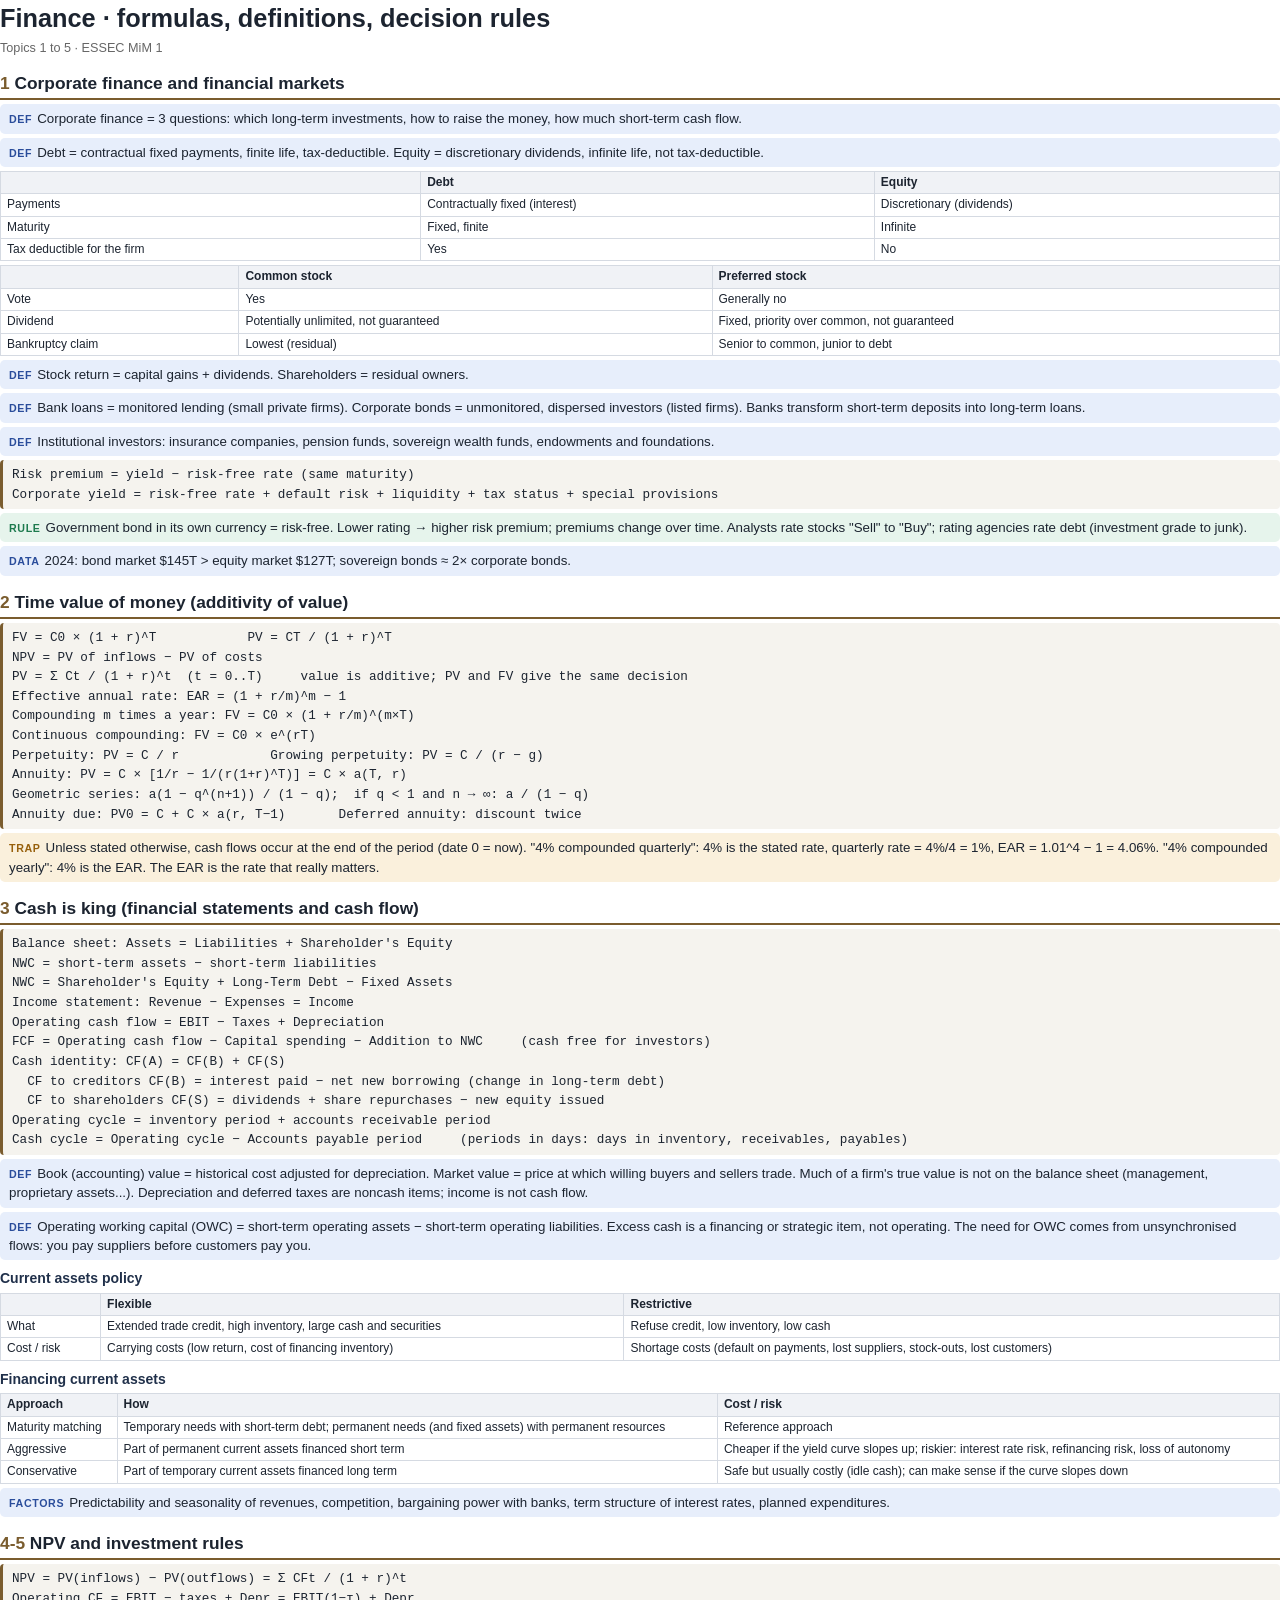
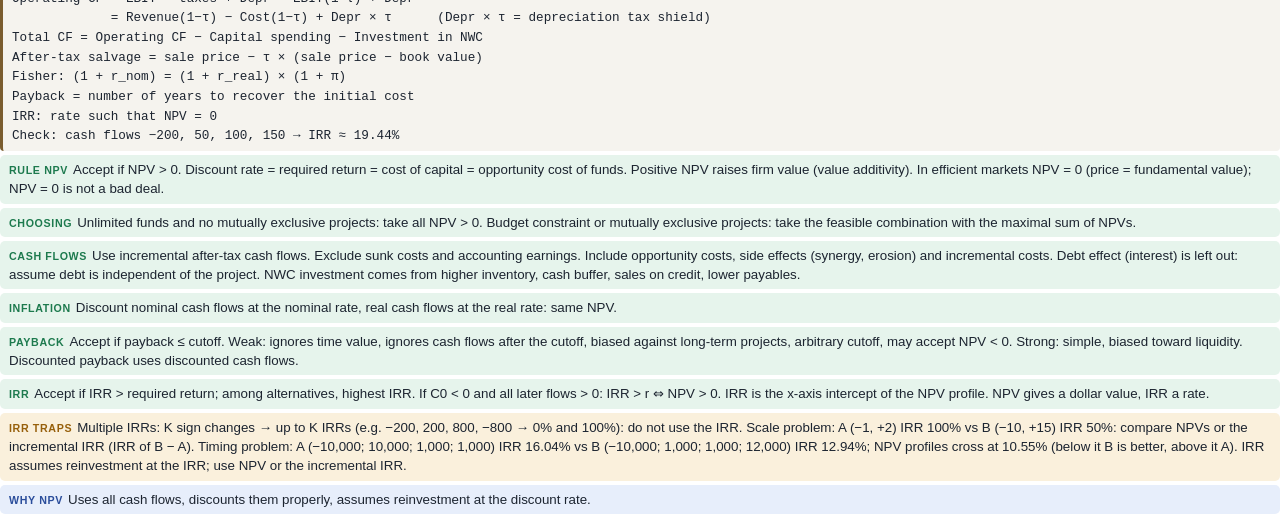
<file: tools/fin-sheet.html>
<!DOCTYPE html><html lang="en"><head><meta charset="utf-8"><title>Finance: formulas, definitions, decision rules</title><style>
@page{size:A4;margin:13mm 13mm 14mm}
body{font:10pt/1.45 'Atkinson Hyperlegible',-apple-system,'Segoe UI',sans-serif;color:#1c2430;margin:0}
h1{font-size:19pt;margin:0 0 2px} .sub{color:#666;font-size:9.5pt;margin-bottom:6px}
h2{font-size:13pt;margin:14px 0 4px;border-bottom:2.5px solid #7A5C2E;padding-bottom:2px;break-after:avoid} h2 span{color:#7A5C2E}
h3{font-size:10.5pt;margin:8px 0 2px;color:#20304a;break-after:avoid}
.f{font:9.5pt/1.55 ui-monospace,Menlo,monospace;background:#f5f3ee;border-left:3px solid #7A5C2E;border-radius:4px;padding:5px 9px;margin:4px 0;break-inside:avoid;white-space:pre-wrap}
.d{background:#E7EEFB;border-radius:5px;padding:5px 9px;margin:4px 0;break-inside:avoid}
.r{background:#E6F4EC;border-radius:5px;padding:5px 9px;margin:4px 0;break-inside:avoid}
.w{background:#FAF0DC;border-radius:5px;padding:5px 9px;margin:4px 0;break-inside:avoid}
b.l{display:inline-block;font-size:8pt;letter-spacing:.06em;text-transform:uppercase;margin-right:5px}
.d b.l{color:#2a4d9b}.r b.l{color:#1D7A4E}.w b.l{color:#97600C}
table{border-collapse:collapse;width:100%;margin:4px 0;font-size:9pt;break-inside:avoid}th,td{border:1px solid #d5dae2;padding:2px 6px;text-align:left;vertical-align:top}th{background:#f0f2f6}
</style></head><body>
<h1>Finance · formulas, definitions, decision rules</h1><div class="sub">Topics 1 to 5 · ESSEC MiM 1</div>

<h2><span>1</span> Corporate finance and financial markets</h2>
<div class="d"><b class="l">Def</b>Corporate finance = 3 questions: which long-term investments, how to raise the money, how much short-term cash flow.</div>
<div class="d"><b class="l">Def</b>Debt = contractual fixed payments, finite life, tax-deductible. Equity = discretionary dividends, infinite life, not tax-deductible.</div>
<table><tr><th></th><th>Debt</th><th>Equity</th></tr><tr><td>Payments</td><td>Contractually fixed (interest)</td><td>Discretionary (dividends)</td></tr><tr><td>Maturity</td><td>Fixed, finite</td><td>Infinite</td></tr><tr><td>Tax deductible for the firm</td><td>Yes</td><td>No</td></tr></table>
<table><tr><th></th><th>Common stock</th><th>Preferred stock</th></tr><tr><td>Vote</td><td>Yes</td><td>Generally no</td></tr><tr><td>Dividend</td><td>Potentially unlimited, not guaranteed</td><td>Fixed, priority over common, not guaranteed</td></tr><tr><td>Bankruptcy claim</td><td>Lowest (residual)</td><td>Senior to common, junior to debt</td></tr></table>
<div class="d"><b class="l">Def</b>Stock return = capital gains + dividends. Shareholders = residual owners.</div>
<div class="d"><b class="l">Def</b>Bank loans = monitored lending (small private firms). Corporate bonds = unmonitored, dispersed investors (listed firms). Banks transform short-term deposits into long-term loans.</div>
<div class="d"><b class="l">Def</b>Institutional investors: insurance companies, pension funds, sovereign wealth funds, endowments and foundations.</div>
<div class="f">Risk premium = yield − risk-free rate (same maturity)
Corporate yield = risk-free rate + default risk + liquidity + tax status + special provisions</div>
<div class="r"><b class="l">Rule</b>Government bond in its own currency = risk-free. Lower rating → higher risk premium; premiums change over time. Analysts rate stocks "Sell" to "Buy"; rating agencies rate debt (investment grade to junk).</div>
<div class="d"><b class="l">Data</b>2024: bond market $145T > equity market $127T; sovereign bonds ≈ 2× corporate bonds.</div>

<h2><span>2</span> Time value of money (additivity of value)</h2>
<div class="f">FV = C0 × (1 + r)^T            PV = CT / (1 + r)^T
NPV = PV of inflows − PV of costs
PV = Σ Ct / (1 + r)^t  (t = 0..T)     value is additive; PV and FV give the same decision
Effective annual rate: EAR = (1 + r/m)^m − 1
Compounding m times a year: FV = C0 × (1 + r/m)^(m×T)
Continuous compounding: FV = C0 × e^(rT)
Perpetuity: PV = C / r            Growing perpetuity: PV = C / (r − g)
Annuity: PV = C × [1/r − 1/(r(1+r)^T)] = C × a(T, r)
Geometric series: a(1 − q^(n+1)) / (1 − q);  if q &lt; 1 and n → ∞: a / (1 − q)
Annuity due: PV0 = C + C × a(r, T−1)       Deferred annuity: discount twice</div>
<div class="w"><b class="l">Trap</b>Unless stated otherwise, cash flows occur at the end of the period (date 0 = now). "4% compounded quarterly": 4% is the stated rate, quarterly rate = 4%/4 = 1%, EAR = 1.01^4 − 1 = 4.06%. "4% compounded yearly": 4% is the EAR. The EAR is the rate that really matters.</div>

<h2><span>3</span> Cash is king (financial statements and cash flow)</h2>
<div class="f">Balance sheet: Assets = Liabilities + Shareholder's Equity
NWC = short-term assets − short-term liabilities
NWC = Shareholder's Equity + Long-Term Debt − Fixed Assets
Income statement: Revenue − Expenses = Income
Operating cash flow = EBIT − Taxes + Depreciation
FCF = Operating cash flow − Capital spending − Addition to NWC     (cash free for investors)
Cash identity: CF(A) = CF(B) + CF(S)
  CF to creditors CF(B) = interest paid − net new borrowing (change in long-term debt)
  CF to shareholders CF(S) = dividends + share repurchases − new equity issued
Operating cycle = inventory period + accounts receivable period
Cash cycle = Operating cycle − Accounts payable period     (periods in days: days in inventory, receivables, payables)</div>
<div class="d"><b class="l">Def</b>Book (accounting) value = historical cost adjusted for depreciation. Market value = price at which willing buyers and sellers trade. Much of a firm's true value is not on the balance sheet (management, proprietary assets...). Depreciation and deferred taxes are noncash items; income is not cash flow.</div>
<div class="d"><b class="l">Def</b>Operating working capital (OWC) = short-term operating assets − short-term operating liabilities. Excess cash is a financing or strategic item, not operating. The need for OWC comes from unsynchronised flows: you pay suppliers before customers pay you.</div>
<h3>Current assets policy</h3>
<table><tr><th></th><th>Flexible</th><th>Restrictive</th></tr><tr><td>What</td><td>Extended trade credit, high inventory, large cash and securities</td><td>Refuse credit, low inventory, low cash</td></tr><tr><td>Cost / risk</td><td>Carrying costs (low return, cost of financing inventory)</td><td>Shortage costs (default on payments, lost suppliers, stock-outs, lost customers)</td></tr></table>
<h3>Financing current assets</h3>
<table><tr><th>Approach</th><th>How</th><th>Cost / risk</th></tr>
<tr><td>Maturity matching</td><td>Temporary needs with short-term debt; permanent needs (and fixed assets) with permanent resources</td><td>Reference approach</td></tr>
<tr><td>Aggressive</td><td>Part of permanent current assets financed short term</td><td>Cheaper if the yield curve slopes up; riskier: interest rate risk, refinancing risk, loss of autonomy</td></tr>
<tr><td>Conservative</td><td>Part of temporary current assets financed long term</td><td>Safe but usually costly (idle cash); can make sense if the curve slopes down</td></tr></table>
<div class="d"><b class="l">Factors</b>Predictability and seasonality of revenues, competition, bargaining power with banks, term structure of interest rates, planned expenditures.</div>

<h2><span>4-5</span> NPV and investment rules</h2>
<div class="f">NPV = PV(inflows) − PV(outflows) = Σ CFt / (1 + r)^t
Operating CF = EBIT − taxes + Depr = EBIT(1−τ) + Depr
             = Revenue(1−τ) − Cost(1−τ) + Depr × τ      (Depr × τ = depreciation tax shield)
Total CF = Operating CF − Capital spending − Investment in NWC
After-tax salvage = sale price − τ × (sale price − book value)
Fisher: (1 + r_nom) = (1 + r_real) × (1 + π)
Payback = number of years to recover the initial cost
IRR: rate such that NPV = 0
Check: cash flows −200, 50, 100, 150 → IRR ≈ 19.44%</div>
<div class="r"><b class="l">Rule NPV</b>Accept if NPV &gt; 0. Discount rate = required return = cost of capital = opportunity cost of funds. Positive NPV raises firm value (value additivity). In efficient markets NPV = 0 (price = fundamental value); NPV = 0 is not a bad deal.</div>
<div class="r"><b class="l">Choosing</b>Unlimited funds and no mutually exclusive projects: take all NPV &gt; 0. Budget constraint or mutually exclusive projects: take the feasible combination with the maximal sum of NPVs.</div>
<div class="r"><b class="l">Cash flows</b>Use incremental after-tax cash flows. Exclude sunk costs and accounting earnings. Include opportunity costs, side effects (synergy, erosion) and incremental costs. Debt effect (interest) is left out: assume debt is independent of the project. NWC investment comes from higher inventory, cash buffer, sales on credit, lower payables.</div>
<div class="r"><b class="l">Inflation</b>Discount nominal cash flows at the nominal rate, real cash flows at the real rate: same NPV.</div>
<div class="r"><b class="l">Payback</b>Accept if payback ≤ cutoff. Weak: ignores time value, ignores cash flows after the cutoff, biased against long-term projects, arbitrary cutoff, may accept NPV &lt; 0. Strong: simple, biased toward liquidity. Discounted payback uses discounted cash flows.</div>
<div class="r"><b class="l">IRR</b>Accept if IRR &gt; required return; among alternatives, highest IRR. If C0 &lt; 0 and all later flows &gt; 0: IRR &gt; r ⇔ NPV &gt; 0. IRR is the x-axis intercept of the NPV profile. NPV gives a dollar value, IRR a rate.</div>
<div class="w"><b class="l">IRR traps</b>Multiple IRRs: K sign changes → up to K IRRs (e.g. −200, 200, 800, −800 → 0% and 100%): do not use the IRR.
Scale problem: A (−1, +2) IRR 100% vs B (−10, +15) IRR 50%: compare NPVs or the incremental IRR (IRR of B − A).
Timing problem: A (−10,000; 10,000; 1,000; 1,000) IRR 16.04% vs B (−10,000; 1,000; 1,000; 12,000) IRR 12.94%; NPV profiles cross at 10.55% (below it B is better, above it A). IRR assumes reinvestment at the IRR; use NPV or the incremental IRR.</div>
<div class="d"><b class="l">Why NPV</b>Uses all cash flows, discounts them properly, assumes reinvestment at the discount rate.</div>
</body></html>
</file>
